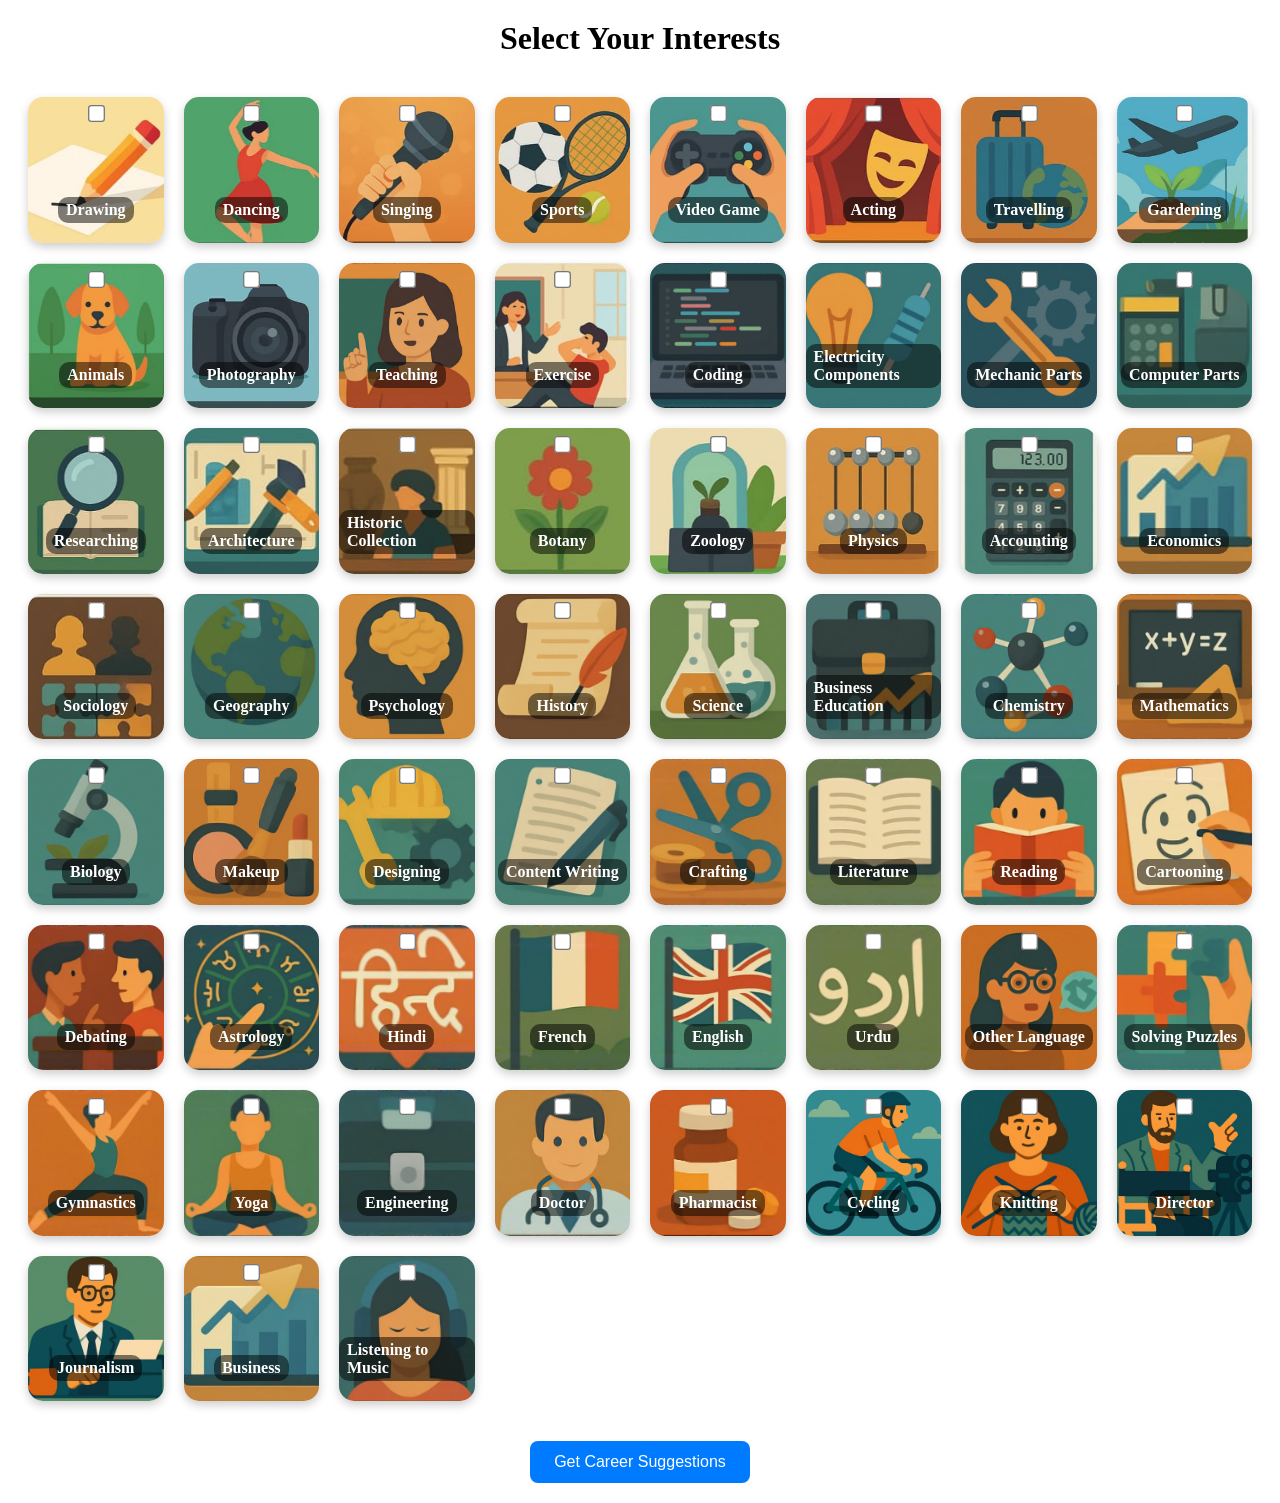
<file: templates/interests.html>
<!DOCTYPE html>
<html lang="en">
  <head>
    <meta charset="UTF-8" />
    <meta name="viewport" content="width=device-width, initial-scale=1.0" />
    <title>Select Your Interests</title>
    <link rel="stylesheet" href="/static/style.css" />
    <script>
      function validateForm() {
        // Get all checkboxes
        var checkboxes = document.querySelectorAll('input[name="interests"]:checked');

        // Check if at least one checkbox is selected
        if (checkboxes.length === 0) {
          alert("Please select at least one interest.");
          return false;
        }
        return true;
      }
    </script>
  </head>
  <body class="interests-page">

    <div class="container">
      <h1>Select Your Interests</h1>
      <form method="POST" onsubmit="return validateForm()">
          <div class="interests-grid">
          <label class="interest-box drawing"><input type="checkbox" name="interests" value="Drawing"><span class="interest-label">Drawing</span></label>
          <label class="interest-box dancing"><input type="checkbox" name="interests" value="Dancing"><span class="interest-label">Dancing</span></label>
          <label class="interest-box singing"><input type="checkbox" name="interests" value="Singing"><span class="interest-label">Singing</span></label>
          <label class="interest-box sports"><input type="checkbox" name="interests" value="Sports"><span class="interest-label">Sports</span></label>
          <label class="interest-box video-game"><input type="checkbox" name="interests" value="Video Game"><span class="interest-label">Video Game</span></label>
          <label class="interest-box acting"><input type="checkbox" name="interests" value="Acting"><span class="interest-label">Acting</span></label>
          <label class="interest-box travelling"><input type="checkbox" name="interests" value="Travelling"><span class="interest-label">Travelling</span></label>
          <label class="interest-box gardening"><input type="checkbox" name="interests" value="Gardening"><span class="interest-label">Gardening</span></label>
          <label class="interest-box animals"><input type="checkbox" name="interests" value="Animals"><span class="interest-label">Animals</span></label>
          <label class="interest-box photography"><input type="checkbox" name="interests" value="Photography"><span class="interest-label">Photography</span></label>
          <label class="interest-box teaching"><input type="checkbox" name="interests" value="Teaching"><span class="interest-label">Teaching</span></label>
          <label class="interest-box exercise"><input type="checkbox" name="interests" value="Exercise"><span class="interest-label">Exercise</span></label>
          <label class="interest-box coding"><input type="checkbox" name="interests" value="Coding"><span class="interest-label">Coding</span></label>
          <label class="interest-box electricity-components"><input type="checkbox" name="interests" value="Electricity Components"><span class="interest-label">Electricity Components</span></label>
          <label class="interest-box mechanic-parts"><input type="checkbox" name="interests" value="Mechanic Parts"><span class="interest-label">Mechanic Parts</span></label>
          <label class="interest-box computer-parts"><input type="checkbox" name="interests" value="Computer Parts"><span class="interest-label">Computer Parts</span></label>
          <label class="interest-box researching"><input type="checkbox" name="interests" value="Researching"><span class="interest-label">Researching</span></label>
          <label class="interest-box architecture"><input type="checkbox" name="interests" value="Architecture"><span class="interest-label">Architecture</span></label>
          <label class="interest-box historic-collection"><input type="checkbox" name="interests" value="Historic Collection"><span class="interest-label">Historic Collection</span></label>
          <label class="interest-box botany"><input type="checkbox" name="interests" value="Botany"><span class="interest-label">Botany</span></label>
          <label class="interest-box zoology"><input type="checkbox" name="interests" value="Zoology"><span class="interest-label">Zoology</span></label>
          <label class="interest-box physics"><input type="checkbox" name="interests" value="Physics"><span class="interest-label">Physics</span></label>
          <label class="interest-box accounting"><input type="checkbox" name="interests" value="Accounting"><span class="interest-label">Accounting</span></label>
          <label class="interest-box economics"><input type="checkbox" name="interests" value="Economics"><span class="interest-label">Economics</span></label>
          <label class="interest-box sociology"><input type="checkbox" name="interests" value="Sociology"><span class="interest-label">Sociology</span></label>
          <label class="interest-box geography"><input type="checkbox" name="interests" value="Geography"><span class="interest-label">Geography</span></label>
          <label class="interest-box psychology"><input type="checkbox" name="interests" value="Psychology"><span class="interest-label">Psychology</span></label>
          <label class="interest-box history"><input type="checkbox" name="interests" value="History"><span class="interest-label">History</span></label>
          <label class="interest-box science"><input type="checkbox" name="interests" value="Science"><span class="interest-label">Science</span></label>
          <label class="interest-box business-education"><input type="checkbox" name="interests" value="Business Education"><span class="interest-label">Business Education</span></label> 
          <label class="interest-box chemistry"><input type="checkbox" name="interests" value="Chemistry"><span class="interest-label">Chemistry</span></label>
          <label class="interest-box mathematics"><input type="checkbox" name="interests" value="Mathematics"><span class="interest-label">Mathematics</span></label>
          <label class="interest-box biology"><input type="checkbox" name="interests" value="Biology"><span class="interest-label">Biology</span></label>
          <label class="interest-box makeup"><input type="checkbox" name="interests" value="Makeup"><span class="interest-label">Makeup</span></label> 
          <label class="interest-box designing"><input type="checkbox" name="interests" value="Designing"><span class="interest-label">Designing</span></label>
          <label class="interest-box content-writing"><input type="checkbox" name="interests" value="Content Writing"><span class="interest-label">Content Writing</span></label>
          <label class="interest-box crafting"><input type="checkbox" name="interests" value="Crafting"><span class="interest-label">Crafting</span></label>
          <label class="interest-box literature"><input type="checkbox" name="interests" value="Literature"><span class="interest-label">Literature</span></label>
          <label class="interest-box reading"><input type="checkbox" name="interests" value="Reading"><span class="interest-label">Reading</span></label>
          <label class="interest-box cartooning"><input type="checkbox" name="interests" value="Cartooning"><span class="interest-label">Cartooning</span></label>
          <label class="interest-box debating"><input type="checkbox" name="interests" value="Debating"><span class="interest-label">Debating</span></label>
          <label class="interest-box astrology"><input type="checkbox" name="interests" value="Astrology"><span class="interest-label">Astrology</span></label>
          <label class="interest-box hindi"><input type="checkbox" name="interests" value="Hindi"><span class="interest-label">Hindi</span></label>
          <label class="interest-box french"><input type="checkbox" name="interests" value="French"><span class="interest-label">French</span></label>
          <label class="interest-box english"><input type="checkbox" name="interests" value="English"><span class="interest-label">English</span></label>
          <label class="interest-box urdu"><input type="checkbox" name="interests" value="Urdu"><span class="interest-label">Urdu</span></label>
          <label class="interest-box other-language"><input type="checkbox" name="interests" value="Other Language"><span class="interest-label">Other Language</span></label>
          <label class="interest-box solving-puzzles"><input type="checkbox" name="interests" value="Solving Puzzles"><span class="interest-label">Solving Puzzles</span></label>
          <label class="interest-box gymnastics"><input type="checkbox" name="interests" value="Gymnastics"><span class="interest-label">Gymnastics</span></label>
          <label class="interest-box yoga"><input type="checkbox" name="interests" value="Yoga"><span class="interest-label">Yoga</span></label>
          <label class="interest-box engineering"><input type="checkbox" name="interests" value="Engineering"><span class="interest-label">Engineering</span></label>
          <label class="interest-box doctor"><input type="checkbox" name="interests" value="Doctor"><span class="interest-label">Doctor</span></label>
          <label class="interest-box pharmacist"><input type="checkbox" name="interests" value="Pharmacist"><span class="interest-label">Pharmacist</span></label>
          <label class="interest-box cycling"><input type="checkbox" name="interests" value="Cycling"><span class="interest-label">Cycling</span></label>
          <label class="interest-box knitting"><input type="checkbox" name="interests" value="Knitting"><span class="interest-label">Knitting</span></label>
          <label class="interest-box director"><input type="checkbox" name="interests" value="Director"><span class="interest-label">Director</span></label>
          <label class="interest-box journalism"><input type="checkbox" name="interests" value="Journalism"><span class="interest-label">Journalism</span></label>
          <label class="interest-box business"><input type="checkbox" name="interests" value="Business"><span class="interest-label">Business</span></label>
          <label class="interest-box listening-to-music"><input type="checkbox" name="interests" value="Listening to Music"><span class="interest-label">Listening to Music</span></label>
          </div>
          <button type="submit">Get Career Suggestions</button>
        </form>
    </div>
  </body>
</html>
</file>
<file: static/style.css>
/* Apply background image only to index page */
body.index-page {
    font-family: Arial, sans-serif;
    background: url('/static/images/background1.jpg.png') no-repeat center center fixed;
    background-size: cover;
    margin: 0;
    padding: 0;
    display: flex;
    justify-content: center;
    align-items: center;
    height: 100vh;
}

/* Apply container styles only to index page */
body.index-page .container {
    background-color: rgba(255, 255, 255, 0.95);
    padding: 40px;
    border-radius: 15px;
    box-shadow: 0 8px 20px rgba(0, 0, 0, 0.2);
    width: 90%;
    max-width: 400px;
    text-align: center;
}

/* Apply heading styles only to index page */
body.index-page h1 {
    color: #2c3e50;
    margin-bottom: 20px;
}

body.index-page h2 {
    color: #34495e;
    margin-bottom: 15px;
}

/* Form container style */
body.index-page .form-container {
    display: block;
}

body.index-page .hidden {
    display: none;
}

/* Form styles */
body.index-page form {
    display: flex;
    flex-direction: column;
    align-items: stretch;
}

/* Label styles */
body.index-page label {
    text-align: left;
    margin-top: 10px;
    color: #555;
    font-weight: bold;
}

/* Input styles */
body.index-page input[type="text"],
body.index-page input[type="password"] {
    padding: 10px;
    margin-top: 5px;
    border: 1px solid #ccc;
    border-radius: 5px;
    outline: none;
}

body.index-page input:focus {
    border-color: #007BFF;
}

/* Button styles */
body.index-page button {
    background-color: #007BFF;
    color: white;
    border: none;
    margin-top: 20px;
    padding: 10px;
    border-radius: 5px;
    cursor: pointer;
    transition: background-color 0.3s ease;
}

body.index-page button:hover {
    background-color: #0056b3;
}

/* Link styles */
body.index-page p a {
    color: #007BFF;
    text-decoration: none;
}

body.index-page p a:hover {
    text-decoration: underline;
}



/* Welcome page specific CSS */
/* Apply styles only to welcome page */
body.welcome-page {
    font-family: Arial, sans-serif;
    background: url('/static/images/welcomebackground3.jpg.png') no-repeat center center fixed;
    background-size: cover;
    margin: 0;
    padding: 0;
    display: flex;
    justify-content: center;
    align-items: center;
    height: 100vh;
    color: #fff;
}

/* Shadow only for Welcome page container */
body.welcome-page .container {
    background-color: rgba(0, 0, 0, 0.7);  /* Dark background with transparency */
    box-shadow: 0 8px 20px rgba(0, 0, 0, 0.5); /* Shadow */
    padding: 40px;
    border-radius: 15px;
    width: 80%;
    max-width: 600px;
    text-align: center;
}

/* Welcome page specific styles for heading and button */
body.welcome-page h1 {
    color: #fff;
    font-size: 2.5em;
    margin-bottom: 20px;
}

body.welcome-page p {
    color: #fff;
    font-size: 1.2em;
    margin-bottom: 20px;
}

body.welcome-page .btn {
    background-color: #007BFF;
    color: white;
    padding: 15px 25px;
    text-decoration: none;
    border-radius: 5px;
    font-size: 1.2em;
    transition: background-color 0.3s ease;
    display: inline-block;
}

body.welcome-page .btn:hover {
    background-color: #0056b3;
}

/* result page ka lia */

body.result-page {
    font-family: Arial, sans-serif;
    background: url('/static/images/background2.jpg.png') no-repeat center center fixed; /* Fixed background */
    background-size: cover; /* Cover the entire page */
    background-attachment: fixed; /* Prevent the image from scrolling */
    margin: 0;
    padding: 20px;
    display: flex;
    justify-content: center;
    align-items: center;
    height: 140vh;
    color: #333;
}


.result-page .result-container {
    background: #fff;
    padding: 40px;
    border-radius: 10px;
    box-shadow: 0 4px 20px rgba(0, 0, 0, 0.1);
    width: 80%;
    max-width: 400px;
    text-align: center;
}


.result-page h1 {
    color: #2c3e50;
    font-size: 2.5em;
    margin-bottom: 20px;
}

.result-page h2 {
    color: #34495e;
    font-size: 1.2em;
    margin-bottom: 15px;
}


.result-page ul {
    list-style-type: none;
    padding: 0;
}

.result-page li {
    background: #dff0d8;
    padding: 12px;
    margin: 8px 0;
    border-radius: 5px;
    font-size: 1.2em;
    color: #2c3e50;
}


.result-page button {
    background-color: #007BFF;
    color: white;
    padding: 12px 20px;
    border: none;
    border-radius: 5px;
    cursor: pointer;
    font-size: 1.1em;
    transition: background-color 0.3s ease;
    margin-top: 20px;
}

.result-page button:hover {
    background-color: #0056b3;
}

.result-page button.choose-college {
    background-color: #4CAF50;
}

.result-page button.choose-college:hover {
    background-color: #45a049;
}


/* interest page ka lia  */
body.interest-page {
    font-family: 'Segoe UI', Tahoma, Geneva, Verdana, sans-serif;
    background-color: #e8f0f2;
    margin: 0;
    padding: 0;
    display: flex;
    justify-content: center;
}

#interest-page .container {
    background-color: white;
    padding: 2rem;
    margin: 2rem auto;
    border-radius: 12px;
    box-shadow: 0 4px 20px rgba(0, 0, 0, 0.1);
    max-width: 960px;
    width: 100%;
    text-align: center;
}

#interest-page h1 {
    margin-bottom: 0.5rem;
}

#interest-page p {
    margin-bottom: 2rem;
    color: #555;
}

#interest-page .interest-grid {
    display: grid;
    grid-template-columns: repeat(auto-fill, minmax(100px, 1fr));
    gap: 15px;
    justify-items: center;
}

#interest-page .interest-item {
    position: relative;
    width: 100px;
    height: 100px;
    border-radius: 12px;
    overflow: hidden;
    background-color: #f0f0f0;
    cursor: pointer;
    text-align: center;
    transition: transform 0.2s ease, box-shadow 0.2s ease;
}

#interest-page .interest-item:hover {
    transform: scale(1.05);
    box-shadow: 0 4px 12px rgba(0, 0, 0, 0.15);
}

#interest-page .interest-item input[type="checkbox"] {
    display: none;
}

#interest-page .interest-item img {
    width: 60%;
    height: 60%;
    object-fit: contain;
    margin-top: 10px;
}

#interest-page .interest-item span {
    display: block;
    font-size: 0.8rem;
    padding: 4px 0;
    color: #333;
}

#interest-page .interest-item input[type="checkbox"]:checked + label {
    background-color: #d0eaff;
    border: 2px solid #007bff;
}

#interest-page button {
    margin-top: 2rem;
    padding: 12px 24px;
    font-size: 1rem;
    color: white;
    background: linear-gradient(90deg, #007bff, #00c6ff);
    border: none;
    border-radius: 25px;
    cursor: pointer;
    transition: background 0.3s ease;
}

#interest-page button:hover {
    background: linear-gradient(90deg, #0056b3, #009ec3);
}

.interests-grid {
    display: grid;
    grid-template-columns: repeat(auto-fit, minmax(120px, 1fr));
    gap: 20px;
    justify-items: center;
    padding: 20px;
}

.interest-box {
    width: 100%;
    aspect-ratio: 1 / 1;
    background-size: cover;
    background-position: center;
    border-radius: 15px;
    position: relative;
    display: flex;
    flex-direction: column;
    justify-content: flex-end;
    align-items: center;
    padding-bottom: 10px;
    box-shadow: 0 4px 10px rgba(0, 0, 0, 0.2);
    cursor: pointer;
    transition: transform 0.2s;
}

.interest-box:hover {
    transform: scale(1.03);
}

.interest-box input[type="checkbox"] {
    margin-top: 10px;
    transform: scale(1.3);
    z-index: 2;
}

.interest-label {
    background: rgba(0, 0, 0, 0.5);
    color: white;
    font-weight: bold;
    border-radius: 10px;
    padding: 4px 8px;
    margin-top: auto;
    margin-bottom: 10px;
    z-index: 2;
}

/* Interests Page Styling - Only applies when body has class 'interests-page' */

.interests-page .container h1,
.interests-page .container button {
  text-align: center;
  display: block;
  margin: 20px auto;
}

.interests-page .container button {
  background-color: #007BFF; /* Bootstrap blue */
  color: white;
  border: none;
  padding: 12px 24px;
  border-radius: 8px;
  font-size: 16px;
  cursor: pointer;
  transition: background-color 0.3s ease;
}

.interests-page .container button:hover {
  background-color: #0056b3; /* Darker blue on hover */
}

  
  /* Sample Backgrounds */
.drawing {
    background-image: url('images/drawing.jpg');
}

.dancing {
    background-image: url('images/dancing.jpg');
}

.singing {
    background-image: url('images/singing.jpg');
}

.sports {
    background-image: url('images/sports.jpg');
}

.video-game {
    background-image: url('/static/images/videogame.jpg');
  }
  

.acting {
    background-image: url('images/acting.jpg');
}

.travelling {
    background-image: url('images/travelling.jpg');
}

.gardening {
    background-image: url('images/gardening.jpg');
}

.animals {
    background-image: url('images/animals.jpg');
}

.photography {
    background-image: url('images/photography.jpg');
}

.teaching {
    background-image: url('images/teaching.jpg');
}

.exercise {
    background-image: url('images/exercise.jpg');
}
.coding {
    background-image: url('images/coding.jpg');
}

.electricity-components {
    background-image: url('images/electricity-components.jpg');
}

.mechanic-parts {
    background-image: url('images/mechanic-parts.jpg');
}
.computer-parts {
    background-image: url('images/computer-parts.jpg');
}

.researching {
    background-image: url('images/researching.jpg');
}

.architecture {
    background-image: url('images/architecture.jpg');
}

.historic-collection {
    background-image: url('images/historic-collection.jpg');
}
    
.botany {
    background-image: url('images/botany.jpg');
}

.zoology {
    background-image: url('images/zoology.jpg');
}


.physics {
    background-image: url('images/physics.jpg');
}
.accounting {
    background-image: url('images/accounting.jpg');
}

.economics{
    background-image: url('images/economics.jpg');
}


.sociology{
    background-image: url('images/sociology.jpg');
}

.geography{
    background-image: url('images/geography.jpg');
}

.psychology {
    background-image: url('images/psychology.jpg');
}

.history {
    background-image: url('images/history.jpg');
}

.science {
    background-image: url('images/science.jpg');
}

.business-education {
    background-image: url('images/business-education.jpg');
}


.chemistry {
    background-image: url('images/chemistry.jpg');
}

.mathematics {
    background-image: url('images/mathematics.jpg');
}


.biology {
    background-image: url('images/biology.jpg');
}


.makeup {
    background-image: url('images/makeup.jpg');
}

.designing {
    background-image: url('images/designing.jpg');
}


.content-writing {
    background-image: url('images/content-writing.jpg');
}


.crafting {
    background-image: url('images/crafting.jpg');
}

.literature {
    background-image: url('images/literature.jpg');
}

.reading {
    background-image: url('images/reading.jpg');
}


.cartooning {
    background-image: url('images/cartooning.jpg.jpg');
}

.debating{
    background-image: url('images/debating.jpg');
}

.astrology {
    background-image: url('images/astrology.jpg');
}


.hindi {
    background-image: url('images/hindi.jpg');
}

.french {
    background-image: url('images/french.jpg');
}

.english {
    background-image: url('images/english.jpg');
}

.urdu {
    background-image: url('images/urdu.jpg');
}

.other-language {
    background-image: url('images/other-language.jpg');
}

.solving-puzzles {
    background-image: url('images/solving-puzzles.jpg');
}

.gymnastics {
    background-image: url('images/gymnastics.jpg');
}

.yoga {
    background-image: url('images/yoga.jpg');
}

.engineering {
    background-image: url('images/engineering.jpg');
}

.doctor {
    background-image: url('images/doctor.jpg');
}

.pharmacist {
    background-image: url('images/pharmacist.jpg');
}

.cycling{
    background-image: url('images/cycling.jpg');
}

.knitting {
    background-image: url('images/knitting.jpg');
}

.director {
    background-image: url('images/director.jpg');
}

.journalism{
    background-image: url('images/journalism.jpg');
}

.business {
    background-image: url('images/business.jpg');
}
.listening-to-music {
    background-image: url('images/listening-to-music.jpg');
}
</file>
